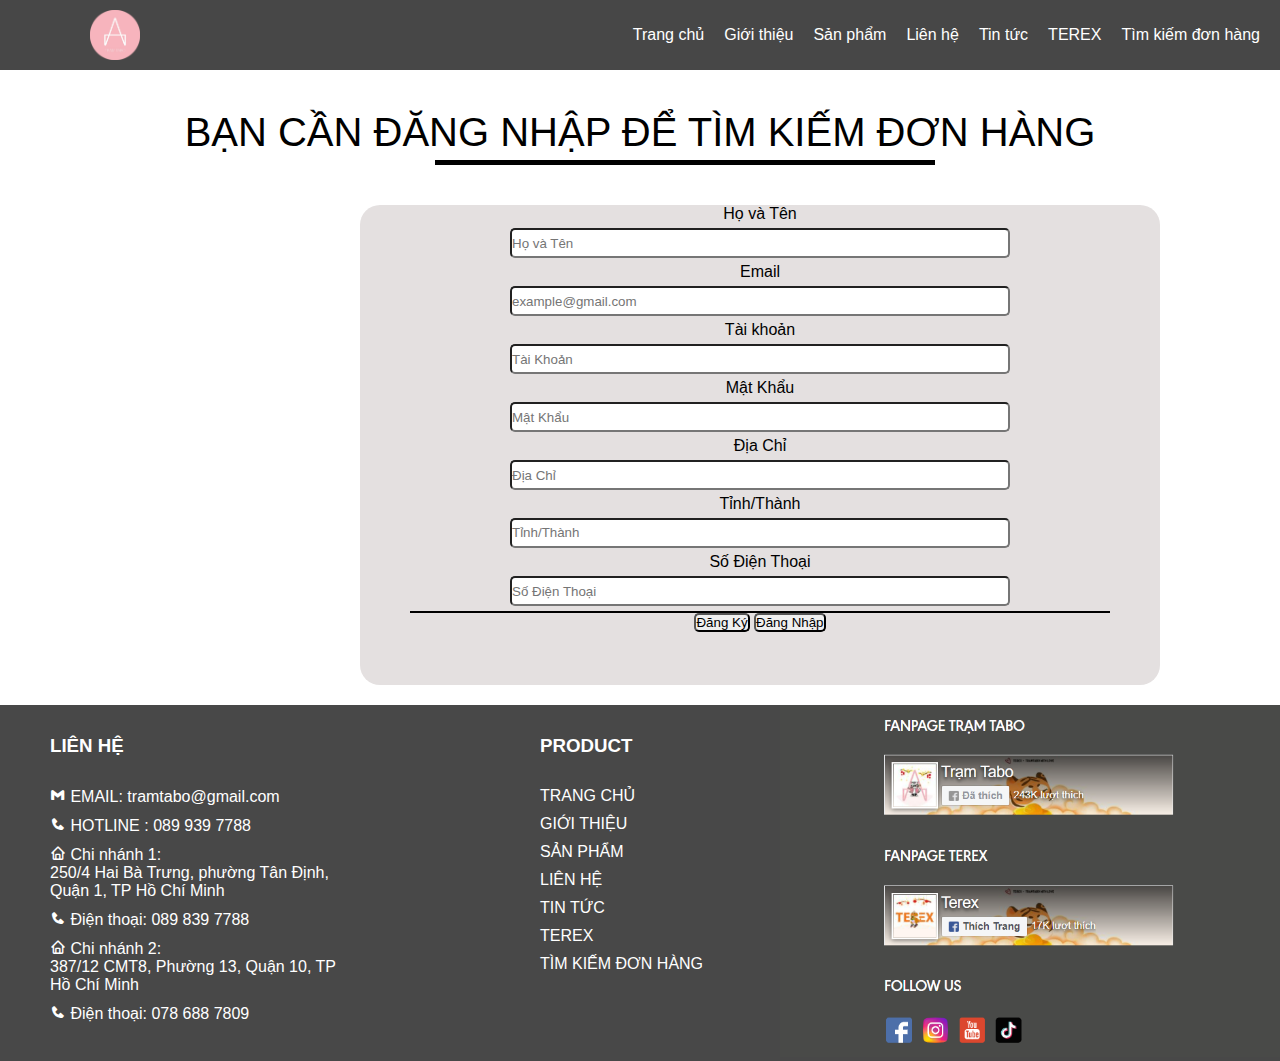
<file: dangky.html>
<!DOCTYPE html>
<html lang="en">

<head>
    <meta charset="UTF-8">
    <meta http-equiv="X-UA-Compatible" content="IE=edge">
    <meta name="viewport" content="width=device-width, initial-scale=1.0">
    <title>Document</title>
    <link rel="stylesheet" href="css/sanpham.css">
    <link href="css/ASM.css" rel="stylesheet" />
    <link href="css/trangcon.css" rel="stylesheet" />
    <link rel="stylesheet" href="css/danhmucsanpham.css">
    <link href='https://unpkg.com/boxicons@2.1.1/css/boxicons.min.css' rel='stylesheet'>

</head>
<style>
    #wrapper {
        width: 1000px;
        height: 500px;
        margin-top: 50px;
    }

    #content {
        width: 800px;
        height: 480px;
        float: left;
        background-color: rgb(228, 224, 224);
        margin-left: 360px;
        font-family: -apple-system, BlinkMacSystemFont, 'Segoe UI', Roboto, Oxygen, Ubuntu, Cantarell, 'Open Sans', 'Helvetica Neue', sans-serif;
        border-radius: 20px;
        bottom: 20px;
    }

    .dangnhap p {
        text-align: center;
        font-size: 30pt;
        font-family: -apple-system, BlinkMacSystemFont, 'Segoe UI', Roboto, Oxygen, Ubuntu, Cantarell, 'Open Sans', 'Helvetica Neue', sans-serif;
        padding-top: 100px;
    }

    p::after {
        content: "";
        position: absolute;
        width: 500px;
        height: 5px;
        background-color: black;
        top: 110px;
        left: 34%;
        margin-top: 50px;
    }

    label {
        text-align: left;
    }

    .control {
        margin: 5px;
        text-align: left;
        width: 500px;
        border-radius: 5px;
        height: 30px;
    }

    .dienform label {
        text-align: left;
    }

    .dienform2 button {
        border-radius: 5px;
    }
</style>

<body>
    <header>
        <div class="menu-logo">
            <div class="logo">
                <img src="img/logo.png" width="50px">
            </div>
            <nav class="danhsach">
                <ul class="main-menu">
                <li><a href="index.html"> Trang chủ </a></li>
                <li><a href="#"> Giới thiệu </a></li>
                <li><a href="sanpham.html"> Sản phẩm</a>
                    <ul class="trangcon">
                        <li><a href="sanpham.html">Dép</a></li>
                        <li><a href="sanpham.html">Giày</a></li>
                        <li><a href="sanpham.html">Phụ kiện</a></li>
                    </ul>    
                
            </li>
                <li><a href="lienhe.html"> Liên hệ </a></li>
                <li><a href="#"> Tin tức </a></li>
                <li><a href="#"> TEREX </a></li>
                <li><a href="dangnhap.html"> Tìm kiếm đơn hàng </a></li>               
             </ul>
            </nav>
        </div>
    </header>
    <div class="dangnhap">
        <p>BẠN CẦN ĐĂNG NHẬP ĐỂ TÌM KIẾM ĐƠN HÀNG</p>
    </div>
    <div id="wrapper">
        <div id="content">
            <div class="dienfrom" align="center">
                <label>Họ và Tên</label><br>
                <input class="control" type="text" placeholder="Họ và Tên"><br>
                <label>Email</label><br>
                <input class="control" type="email" placeholder="example@gmail.com"><br>
                <label>Tài khoản</label><br>
                <input class="control" type="text" placeholder="Tài Khoản"><br>
                <label>Mật Khẩu</label><br>
                <input class="control" type="password" placeholder="Mật Khẩu"><br>
                <label>Địa Chỉ</label><br>
                <input class="control" type="text" placeholder="Địa Chỉ"><br>
                <label>Tỉnh/Thành</label><br>
                <input class="control" list="browers" placeholder="Tỉnh/Thành"><br>
                <datalist id="browers">
                    <option value="Quận 1"></option>
                    <option value="Quận 2"></option>
                    <option value="Quận 3"></option>
                    <option value="Quận 4"></option>
                    <option value="Huyện Củ Chi"></option>
                    <option value="Huyện Nhà Bè"></option>
                    <option value="Huyện Cần Giờ"></option>
                </datalist>
                <label>Số Điện Thoại</label><br>
                <input class="control" type="text" placeholder="Số Điện Thoại">
                <hr color="black" width="700px">
                <div class="dienform2">
                    
                        <button type="submit">Đăng Ký</button>
                        <a href="dangnhap.html">
                    <button type="submit">Đăng Nhập</button>
                        </a>
                </div>

            </div>
        </div>
    </div>
    <footer>
        <div class="lienhe footer-item">
            <h3>LIÊN HỆ</h3>
            <p><i class='bx bxl-gmail' style='color:#ffffff'  ></i>  EMAIL: tramtabo@gmail.com</p>
            <p><i class='bx bxs-phone'></i>  HOTLINE : 089 939 7788</p>
                
            <p> <i class='bx bx-home'></i> Chi nhánh 1:</p>
                250/4 Hai Bà Trưng, phường Tân Định, Quận 1, TP Hồ Chí Minh<br></p>
                
            <p> <i class='bx bxs-phone'></i>  Điện thoại: 089 839 7788</p>
                
            <p> <i class='bx bx-home'></i>  Chi nhánh 2:</p>
                387/12 CMT8, Phường 13, Quận 10, TP Hồ Chí Minh</p>
                
            <p> <i class='bx bxs-phone'></i>  Điện thoại: 078 688 7809</p>
            
        </div>
        <div class="product footer-item">
            <div class="product3">
            <h3>PRODUCT</h3>
            <a href="#">TRANG CHỦ</a>
            <a href="#">GIỚI THIỆU</a>
            <a href="#">SẢN PHẨM</a>
            <a href="#">LIÊN HỆ</a>
            <a href="#">TIN TỨC</a>
            <a href="#">TEREX</a>
            <a href="#">TÌM KIẾM ĐƠN HÀNG</a>
        </div>
        </div>
        <div class="img">
            <img src="img/Screenshot 2022-02-12 111657.png" alt="">
        </div>
        
    </footer>
</body>

</html>
</file>
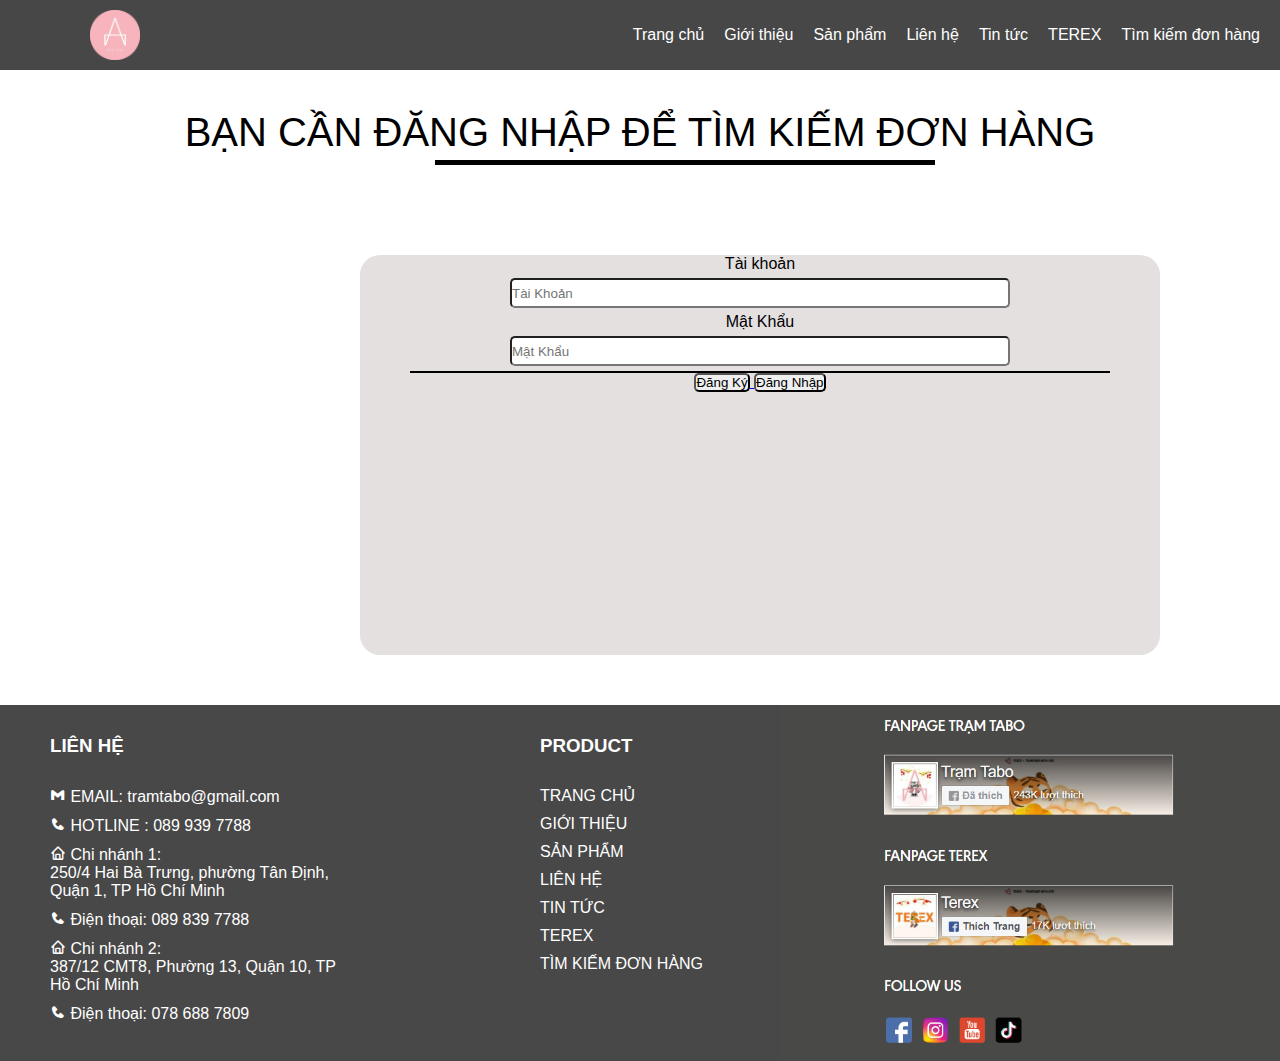
<file: dangnhap.html>
<!DOCTYPE html>
<html lang="en">

<head>
    <meta charset="UTF-8">
    <meta http-equiv="X-UA-Compatible" content="IE=edge">
    <meta name="viewport" content="width=device-width, initial-scale=1.0">
    <title>Document</title>
    <link rel="stylesheet" href="css/sanpham.css">
    <link href="css/ASM.css" rel="stylesheet" />
    <link href="css/trangcon.css" rel="stylesheet" />
    <link rel="stylesheet" href="css/danhmucsanpham.css">
    <link href='https://unpkg.com/boxicons@2.1.1/css/boxicons.min.css' rel='stylesheet'>

</head>
<style>
    #wrapper {
        width: 1000px;
        height: 500px;
        margin-top: 50px;
    }

    #content {
        margin-top: 50px;
        width: 800px;
        height: 400px;
        float: left;
        background-color: rgb(228, 224, 224);
        margin-left: 360px;
        font-family: -apple-system, BlinkMacSystemFont, 'Segoe UI', Roboto, Oxygen, Ubuntu, Cantarell, 'Open Sans', 'Helvetica Neue', sans-serif;
        border-radius: 20px;
    }

    .dangnhap p {
        text-align: center;
        font-size: 30pt;
        font-family: -apple-system, BlinkMacSystemFont, 'Segoe UI', Roboto, Oxygen, Ubuntu, Cantarell, 'Open Sans', 'Helvetica Neue', sans-serif;
        padding-top: 100px;
    }

    p::after {
        content: "";
        position: absolute;
        width: 500px;
        height: 5px;
        background-color: black;
        top: 110px;
        left: 34%;
        margin-top: 50px;
        
    }

    label {
        text-align: left;
    }

    .control {
        margin: 5px;
        text-align: left;
        width: 500px;
        border-radius: 5px;
        height: 30px;
    }

    .dienform label {
        text-align: left;
    }

    .dienform2 button {
        top: 100px;
        border-radius: 5px;
    }
</style>

<body>
    <header>
        <div class="menu-logo">
            <div class="logo">
                <img src="img/logo.png" width="50px">
            </div>
            <nav class="danhsach">
                <ul class="main-menu">
                <li><a href="index.html"> Trang chủ </a></li>
                <li><a href="#"> Giới thiệu </a></li>
                <li><a href="sanpham.html"> Sản phẩm</a>
                    <ul class="trangcon">
                        <li><a href="sanpham.html">Dép</a></li>
                        <li><a href="sanpham.html">Giày</a></li>
                        <li><a href="sanpham.html">Phụ kiện</a></li>
                    </ul>    
                
            </li>
                <li><a href="lienhe.html"> Liên hệ </a></li>
                <li><a href="#"> Tin tức </a></li>
                <li><a href="#"> TEREX </a></li>
                <li><a href="dangnhap.html"> Tìm kiếm đơn hàng </a></li>               
             </ul>
            </nav>
        </div>
    </header>
    <div class="dangnhap">
        <p>BẠN CẦN ĐĂNG NHẬP ĐỂ TÌM KIẾM ĐƠN HÀNG</p>
    </div>
    <div id="wrapper">
        <div id="content">
            <div class="dienfrom" align="center">
                <label>Tài khoản</label><br>
                <input class="control" type="text" placeholder="Tài Khoản"><br>
                <label>Mật Khẩu</label><br>
                <input class="control" type="password" placeholder="Mật Khẩu"><br>

                <hr color="black" width="700px">
                <div class="dienform2">
                    <a href="dangky.html">
                        <button type="submit">Đăng Ký</button>
                    </a>
                    <button type="submit">Đăng Nhập</button>
                </div>

            </div>
        </div>
    </div>
    <footer>
        <div class="lienhe footer-item">
            <h3>LIÊN HỆ</h3>
            <p><i class='bx bxl-gmail' style='color:#ffffff'  ></i>  EMAIL: tramtabo@gmail.com</p>
            <p><i class='bx bxs-phone'></i>  HOTLINE : 089 939 7788</p>
                
            <p> <i class='bx bx-home'></i> Chi nhánh 1:</p>
                250/4 Hai Bà Trưng, phường Tân Định, Quận 1, TP Hồ Chí Minh<br></p>
                
            <p> <i class='bx bxs-phone'></i>  Điện thoại: 089 839 7788</p>
                
            <p> <i class='bx bx-home'></i>  Chi nhánh 2:</p>
                387/12 CMT8, Phường 13, Quận 10, TP Hồ Chí Minh</p>
                
            <p> <i class='bx bxs-phone'></i>  Điện thoại: 078 688 7809</p>
            
        </div>
        <div class="product footer-item">
            <div class="product3">
            <h3>PRODUCT</h3>
            <a href="#">TRANG CHỦ</a>
            <a href="#">GIỚI THIỆU</a>
            <a href="#">SẢN PHẨM</a>
            <a href="#">LIÊN HỆ</a>
            <a href="#">TIN TỨC</a>
            <a href="#">TEREX</a>
            <a href="#">TÌM KIẾM ĐƠN HÀNG</a>
        </div>
        </div>
        <div class="img">
            <img src="img/Screenshot 2022-02-12 111657.png" alt="">
        </div>
    </footer>
</body>

</html>
</file>
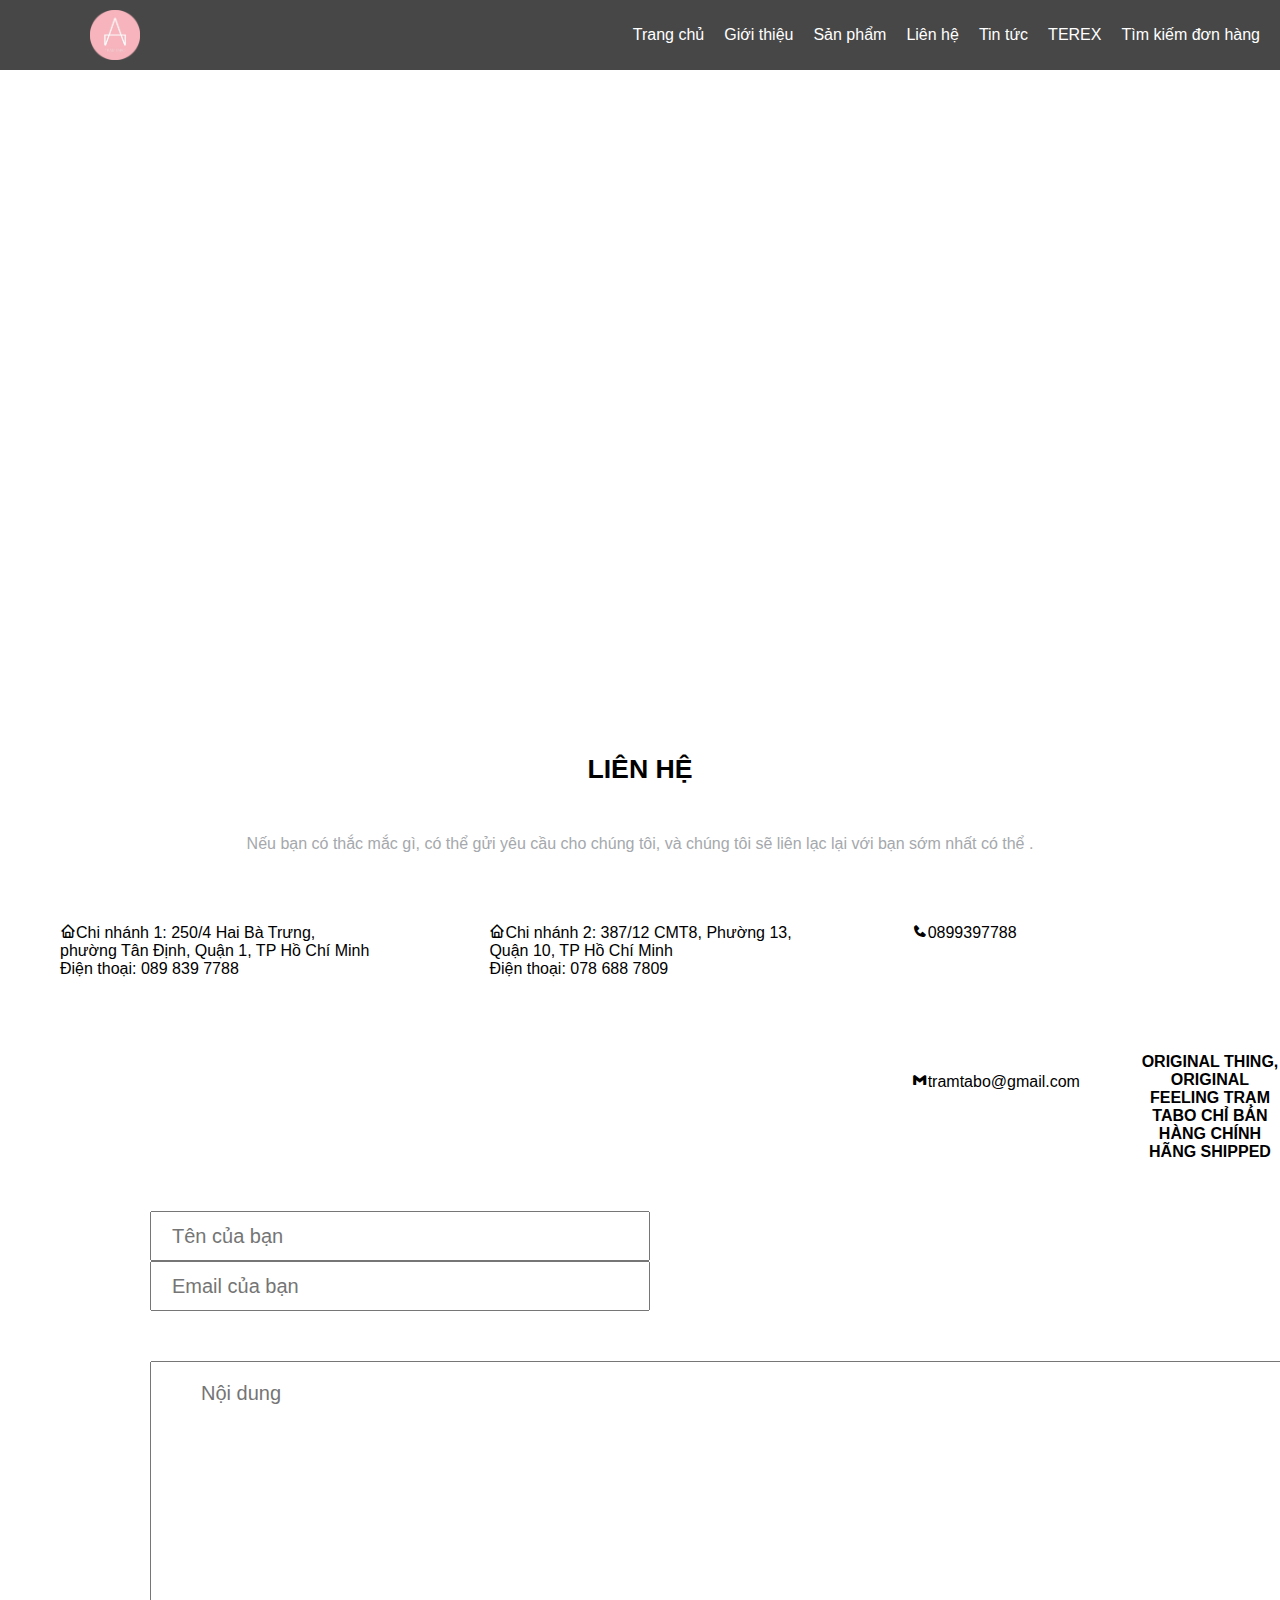
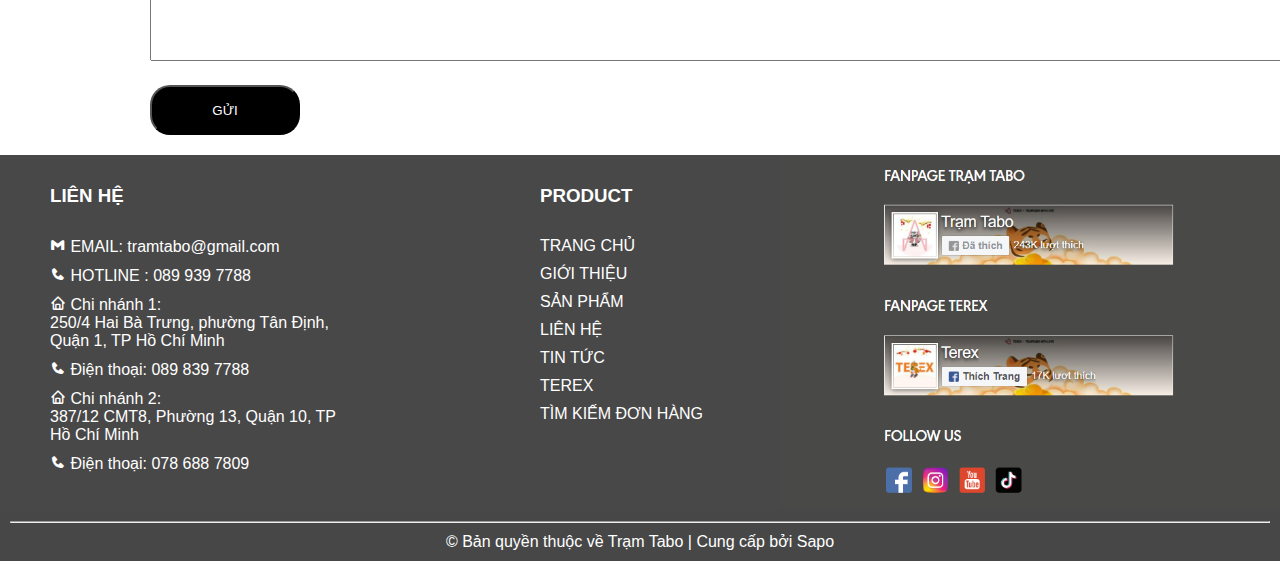
<file: lienhe.html>
<!DOCTYPE html>
<html lang="en">
<head>
    <meta charset="UTF-8">
    <meta http-equiv="X-UA-Compatible" content="IE=edge">
    <meta name="viewport" content="width=device-width, initial-scale=1.0">
    <title>Document</title>
    <link href="css/ASM.css" rel="stylesheet" />
    <link href="css/trangcon.css" rel="stylesheet" />

    <link href='https://unpkg.com/boxicons@2.1.1/css/boxicons.min.css' rel='stylesheet'>

</head>
<style>
    body{
        margin: 0 auto;
    }
    .ggmap iframe{
        width: 2000px;
        height: 600px;
        margin-top: 100px;
        margin-bottom: 100px;
        
    }
    .thongtinlienhe p{
        font-size: 20pt;
        text-align: center;
        margin-top: -50px;
    }

    .dongthongbao p{
        color: rgb(165, 168, 172);
        text-align: center;
        margin-top: 50px;
    }
    .chinhanhcuahang p{
        float: left;
        padding: 60px;
    }
    .title p{
        margin-top: 200px;
        text-align: center;
        margin-bottom: 50px;
    }
    .noidung input{
        width: 500px;
        height: 50px;
        margin-left: 150px;
        padding: 20px;
        font-size: 20px
    }
    .noidung2 textarea{
        width: 1155px;
        margin-left: 150px;
        margin-top: 50px;
        height: 300px;
        padding-left: 50px ;
        padding-top: 20px;
        font-size: 20px;
    }
    .gui button{
        margin-left: 150px;
        width: 150px;
        height: 50px;
        border-radius: 20px;
        margin-top: 20px;
        margin-bottom: 20px;
        background-color: black;
        color: #ffffff;
    }
    .gui button:hover{
        border-color: #797575;
    }
</style>
<body>
    <header>
        <div class="menu-logo">
            <div class="logo">
                <a href="index.html">
                <img src="img/logo.png" width="50px">
            </a>
            </div>
            <nav class="danhsach">
                <ul class="main-menu">
                <li><a href="index.html"> Trang chủ </a></li>
                <li><a href="#"> Giới thiệu </a></li>
                <li><a href="sanpham.html"> Sản phẩm</a>
                    <ul class="trangcon">
                        <li><a href="sanpham.html">Dép</a></li>
                        <li><a href="sanpham.html">Giày</a></li>
                        <li><a href="sanpham.html">Phụ kiện</a></li>
                    </ul>    
                
            </li>
                <li><a href="#"> Liên hệ </a></li>
                <li><a href="#"> Tin tức </a></li>
                <li><a href="#"> TEREX </a></li>
                <li><a href="dangnhap.html"> Tìm kiếm đơn hàng </a></li>               
             </ul>
            </nav>
        </div>
    </header>
    <div class="ggmap">
        <iframe src="https://www.google.com/maps/embed?pb=!1m18!1m12!1m3!1d1959.6473632490727!2d106.6907703708614!3d10.788723999385907!2m3!1f0!2f0!3f0!3m2!1i1024!2i768!4f13.1!3m3!1m2!1s0x31752f33269c4b31%3A0x98bc63c1f87bd96f!2zMjUwLCAyMzAvNEIgSGFpIELDoCBUcsawbmcsIFTDom4gxJDhu4tuaCwgUXXhuq1uIDEsIFRow6BuaCBwaOG7kSBI4buTIENow60gTWluaCwgVmnhu4d0IE5hbQ!5e0!3m2!1svi!2s!4v1645268571890!5m2!1svi!2s" width="600" height="450" style="border:0;" allowfullscreen="" loading="lazy"></iframe>
    </div>
    <div class="thongtinlienhe">
    <p><b>LIÊN HỆ</b></p>
    </div>
    <div class="dongthongbao">
        <p>Nếu bạn có thắc mắc gì, có thể gửi yêu cầu cho chúng tôi, và chúng tôi sẽ liên lạc lại với bạn sớm nhất có thể .</p>
    </div>
    <div class="chinhanhcuahang">
        <p><i class='bx bx-home'></i>Chi nhánh 1: 250/4 Hai Bà Trưng, <br>
            phường Tân Định, Quận 1, TP Hồ Chí Minh<br>
            Điện thoại: 089 839 7788</p>
        <p><i class='bx bx-home'></i>Chi nhánh 2: 387/12 CMT8, Phường 13, <br>
            Quận 10, TP Hồ Chí Minh<br>
            Điện thoại: 078 688 7809</p>
            <p><i class='bx bxs-phone'></i>0899397788</p>
            <p><i class='bx bxl-gmail' style='color:#000000'  ></i>tramtabo@gmail.com</p>
    </div>
    <div class="title">
        <p><b>ORIGINAL THING, ORIGINAL FEELING TRẠM TABO CHỈ BÁN HÀNG CHÍNH HÃNG SHIPPED</b></p>
    </div>
    <div class="noidung">
        <input class="control" type="text" placeholder="Tên của bạn">
        <input class="control" type="text" placeholder="Email của bạn">
    </div>
    <div class="noidung2">
        <textarea cols="30" rows="5" placeholder="Nội dung"></textarea>
    </div>
    <div class="gui">
        <button type="submit">GỬI</button>
    </div>
    <footer>
        <div class="lienhe footer-item">
            <h3>LIÊN HỆ</h3>
            <p><i class='bx bxl-gmail' style='color:#ffffff'  ></i>  EMAIL: tramtabo@gmail.com</p>
            <p><i class='bx bxs-phone'></i>  HOTLINE : 089 939 7788</p>
                
            <p> <i class='bx bx-home'></i> Chi nhánh 1:</p>
                250/4 Hai Bà Trưng, phường Tân Định, Quận 1, TP Hồ Chí Minh<br></p>
                
            <p> <i class='bx bxs-phone'></i>  Điện thoại: 089 839 7788</p>
                
            <p> <i class='bx bx-home'></i>  Chi nhánh 2:</p>
                387/12 CMT8, Phường 13, Quận 10, TP Hồ Chí Minh</p>
                
            <p> <i class='bx bxs-phone'></i>  Điện thoại: 078 688 7809</p>
            
        </div>

        <div class="product footer-item">
            <div class="product2">
            <h3>PRODUCT</h3>
            <a href="#">TRANG CHỦ</a>
            <a href="#">GIỚI THIỆU</a>
            <a href="#">SẢN PHẨM</a>
            <a href="#">LIÊN HỆ</a>
            <a href="#">TIN TỨC</a>
            <a href="#">TEREX</a>
            <a href="#">TÌM KIẾM ĐƠN HÀNG</a>
        </div>
        </div>
        <div class="img">
            <img src="img/Screenshot 2022-02-12 111657.png" alt="">
        </div>
    </footer>
    <div class="nguon">
        <hr>
        <p> © Bản quyền thuộc về Trạm Tabo | Cung cấp bởi Sapo</p>
    </div>
</body>
</html>
</file>
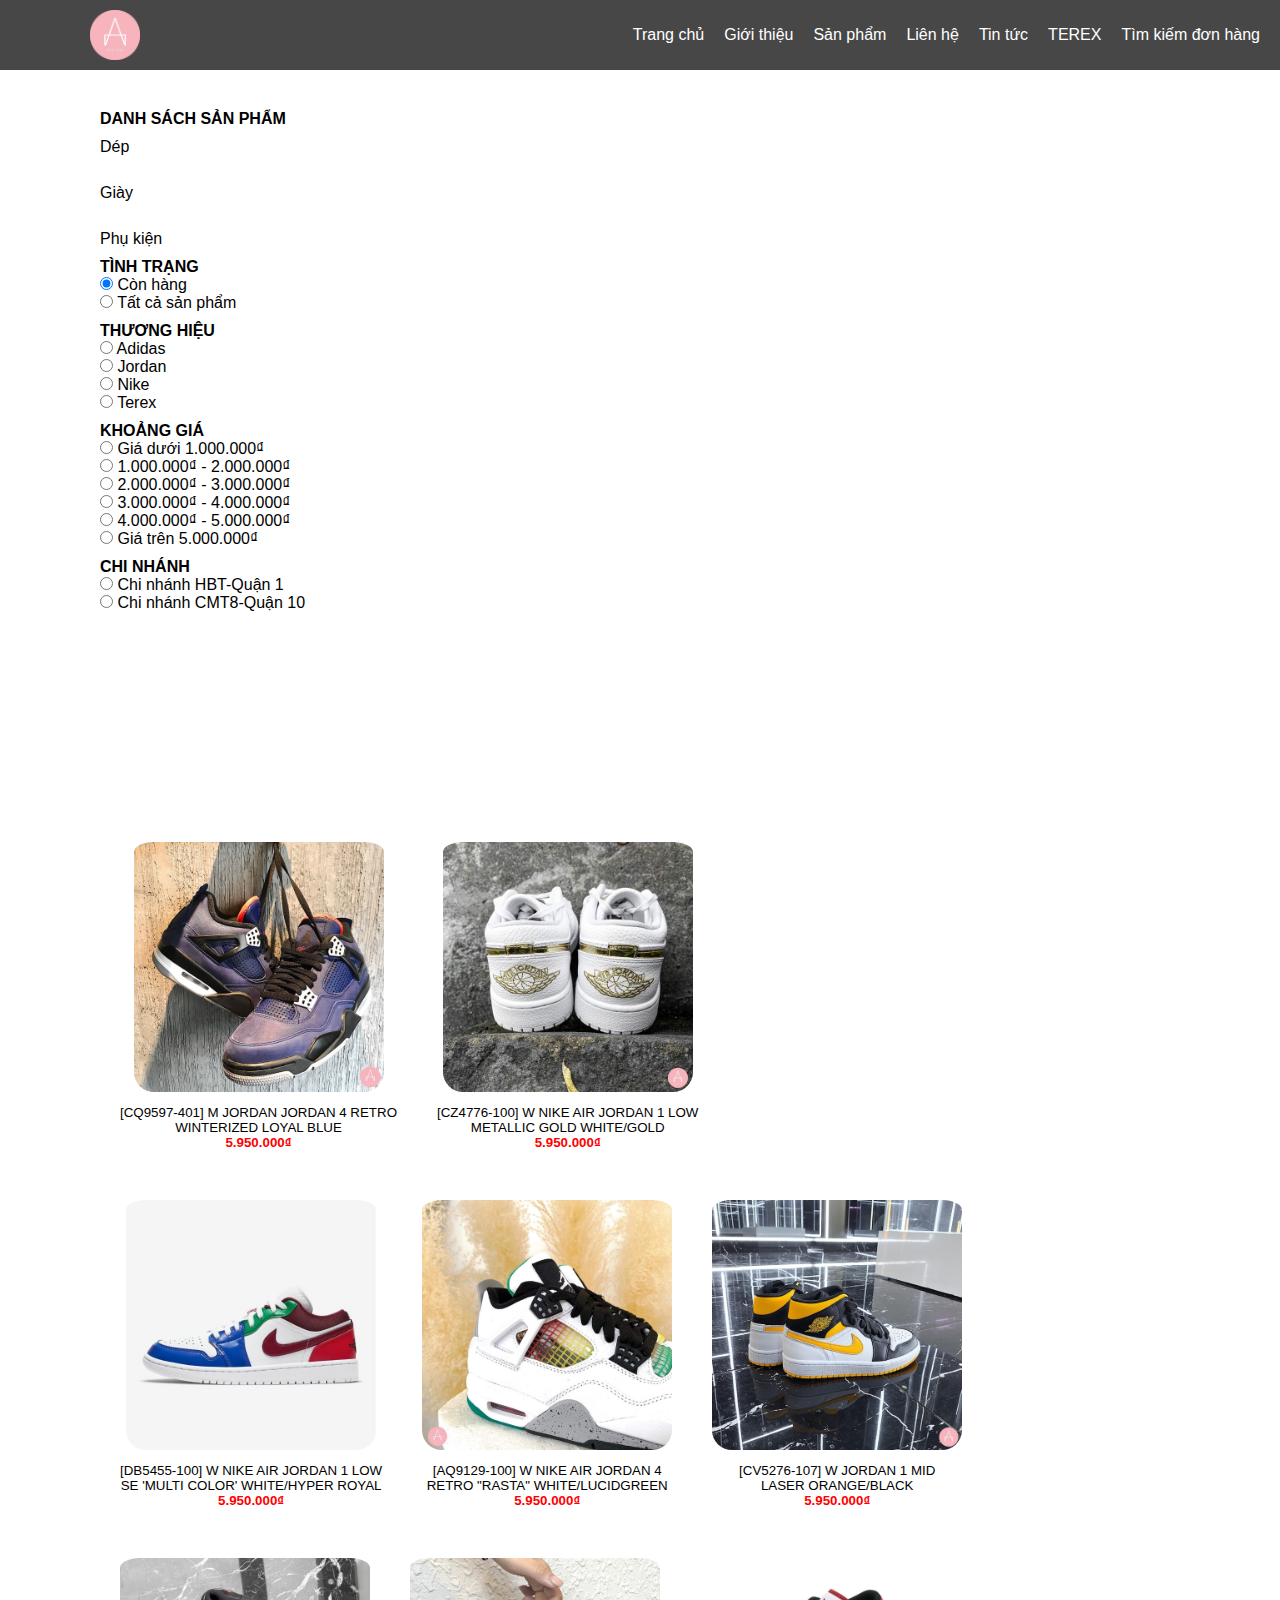
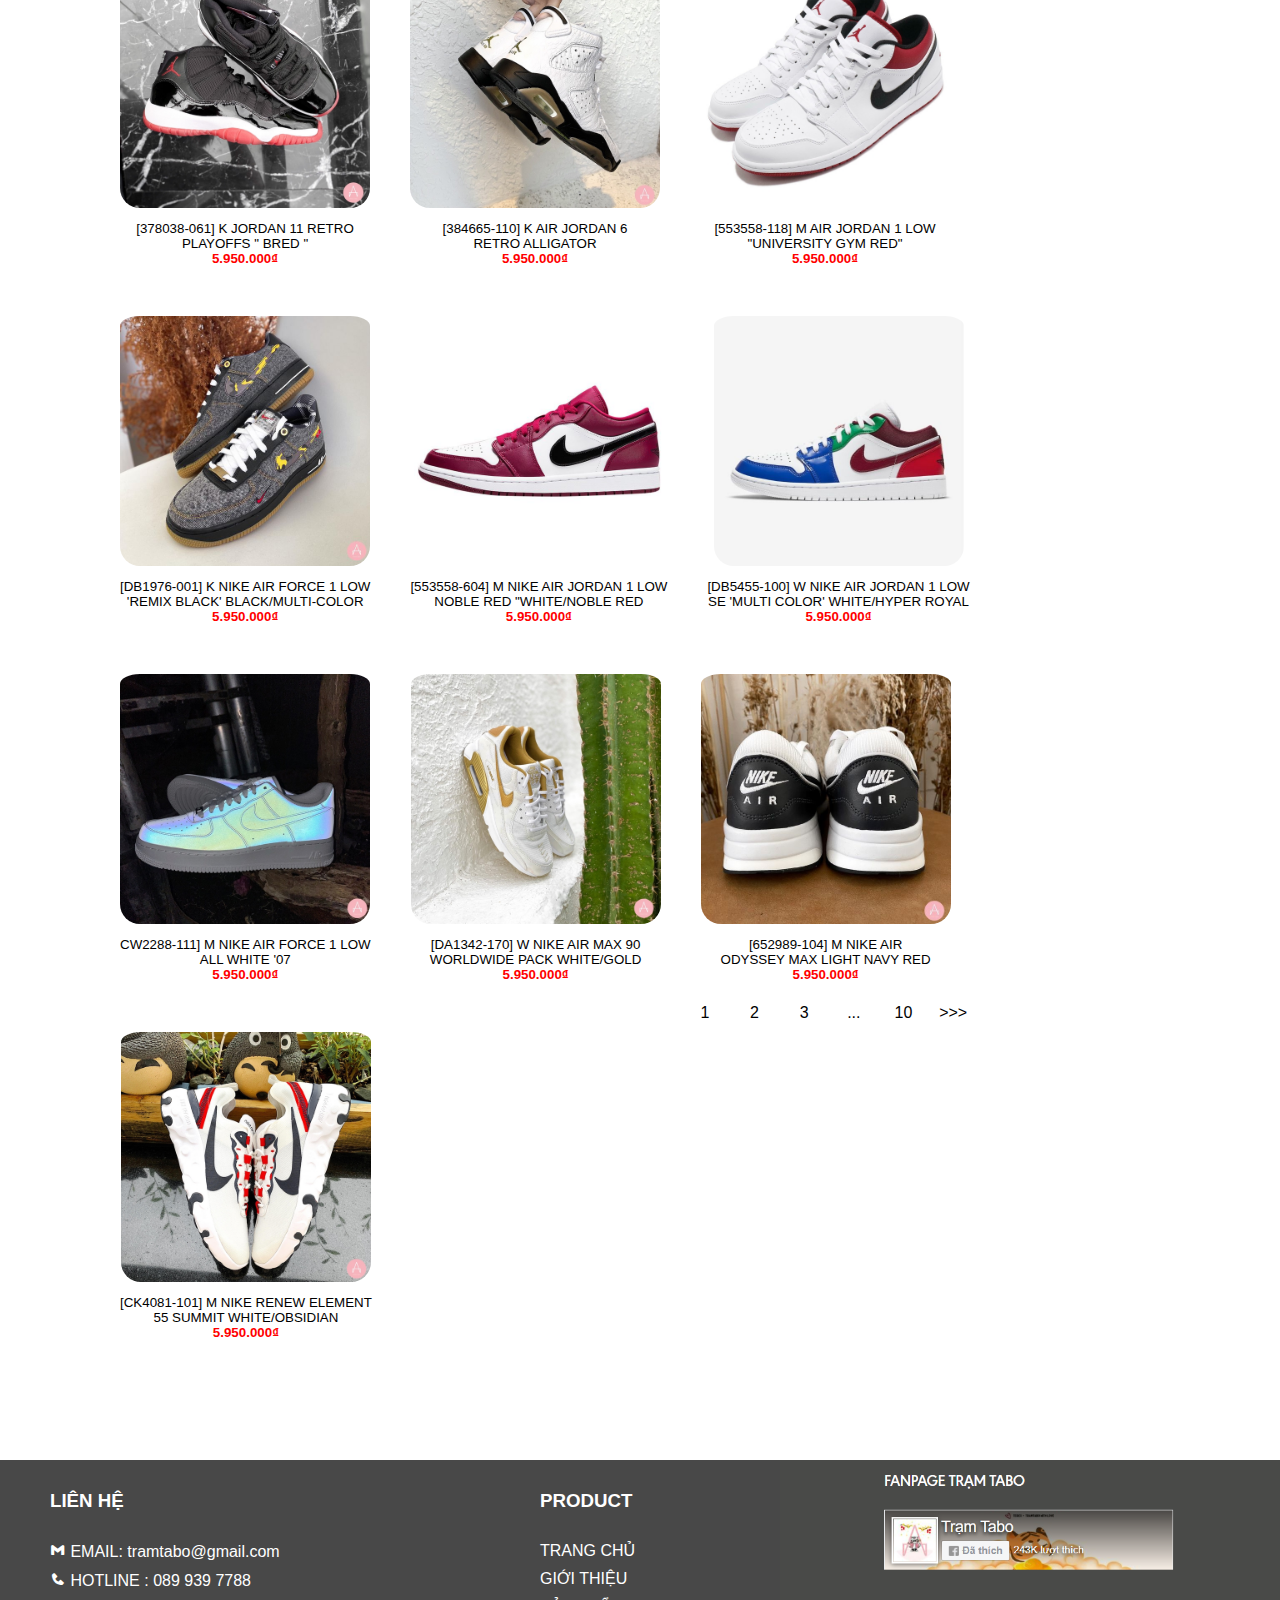
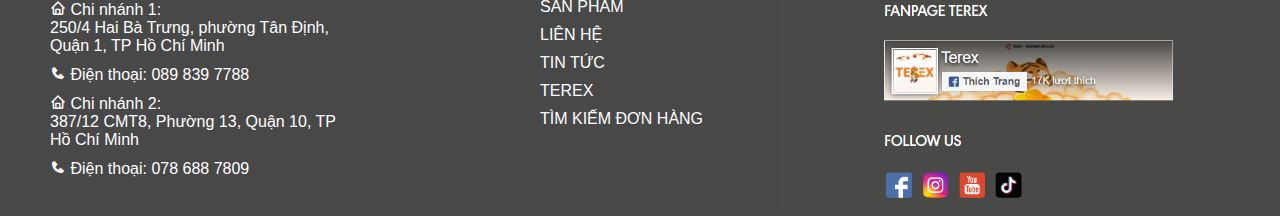
<file: sanpham.html>
<!DOCTYPE html>
<html lang="en">

<head>
    <meta charset="UTF-8">
    <meta http-equiv="X-UA-Compatible" content="IE=edge">
    <meta name="viewport" content="width=device-width, initial-scale=1.0">
    <title>Document</title>
    <link rel="stylesheet" href="css/sanpham.css">
    <link href="css/ASM.css" rel="stylesheet" />
    <link href="css/trangcon.css" rel="stylesheet" />
    <link rel="stylesheet" href="css/danhmucsanpham.css">
    <link href='https://unpkg.com/boxicons@2.1.1/css/boxicons.min.css' rel='stylesheet'>

</head>
<style>
        body{
        margin: 0 auto;
    }
</style>
<body>
    <div id="container">
        <header>
            <div class="menu-logo">
                <div class="logo">
                    <img src="img/logo.png" width="50px">
                </div>
                <nav class="danhsach">
                    <ul class="main-menu">
                    <li><a href="index.html"> Trang chủ </a></li>
                    <li><a href="#"> Giới thiệu </a></li>
                    <li><a href="sanpham.html"> Sản phẩm</a>
                        <ul class="trangcon">
                            <li><a href="sanpham.html">Dép</a></li>
                            <li><a href="sanpham.html">Giày</a></li>
                            <li><a href="sanpham.html">Phụ kiện</a></li>
                        </ul>    
                    
                </li>
                    <li><a href="lienhe.html"> Liên hệ </a></li>
                    <li><a href="#"> Tin tức </a></li>
                    <li><a href="#"> TEREX </a></li>
                    <li><a href="dangnhap.html"> Tìm kiếm đơn hàng </a></li>               
                 </ul>
                </nav>
            </div>
        </header>
        <aside>
            <p><b>DANH SÁCH SẢN PHẨM</b></p>
            <div class="danhsachsanpham">
            
            <p><a href="sanpham.html">Dép</a></p><br>
            <p><a href="sanpham.html">Giày</a></p><br>
            <p><a href="sanpham.html">Phụ kiện</a></p>

            </div>
            <p><b>TÌNH TRẠNG</b></p>
            <label class="tinhtrang">
                <label><input type="radio" name="gender" checked> Còn hàng</label><br>
                <label><input type="radio" name="gender" > Tất cả sản phẩm</label>
            </label>
            <p><b>THƯƠNG HIỆU</b></p>
            <label class="thuonghieu">
                <input type="radio" name="thuonghieu"> Adidas<br>
                <input type="radio" name="thuonghieu"> Jordan<br>
                <input type="radio" name="thuonghieu"> Nike<br>
                <input type="radio" name="thuonghieu"> Terex
            </label>
            <p><b>KHOẢNG GIÁ</b></p>
            <label class="khoanggia">
                <input type="radio" name="khoanggia"> Giá dưới 1.000.000₫<br>
                <input type="radio" name="khoanggia"> 1.000.000₫ - 2.000.000₫<br>
                <input type="radio" name="khoanggia"> 2.000.000₫ - 3.000.000₫<br>
                <input type="radio" name="khoanggia"> 3.000.000₫ - 4.000.000₫<br>
                <input type="radio" name="khoanggia"> 4.000.000₫ - 5.000.000₫<br>
                <input type="radio" name="khoanggia"> Giá trên 5.000.000₫<br>
            </label>
            <p><b>CHI NHÁNH</b></p>
        <label class="chinhanh">
                <input type="radio" name="chinhanh"> Chi nhánh HBT-Quận 1<br>
                <input type="radio" name="chinhanh"> Chi nhánh CMT8-Quận 10<br>
        </label>
        </aside>
        <article>
            <div class="shoes">
            <div class="sneaker">
            <a href="Sanphamchinh.html">
                <img src="img/img jordan/hinh29.jpg">
                <p>[CQ9597-401] M JORDAN JORDAN 4 RETRO <br>WINTERIZED LOYAL BLUE</p>
                <b class="maudo">5.950.000₫</b>
            </a>
        </div>
        <div class="sneaker">
            <a href="Sanphamchinh.html">
                <img src="img/img jordan/hinh17.jpg">
                <p>[CZ4776-100] W NIKE AIR JORDAN 1 LOW<br> METALLIC GOLD WHITE/GOLD </p>
                <b class="maudo">5.950.000₫</b>
            </a>
        </div>
        <div class="sneaker">
            <a href="Sanphamchinh.html">
                <img src="img/img jordan/hinh18.jpg">
                <p>[DB5455-100] W NIKE AIR JORDAN 1 LOW<br> SE 'MULTI COLOR' WHITE/HYPER ROYAL</p>
                <b class="maudo">5.950.000₫</b>
            </a>
        </div>
        <div class="sneaker">
            <a href="Sanphamchinh.html">
                <img src="img/img jordan/hinh20.jpg">
                <p>[AQ9129-100] W NIKE AIR JORDAN 4<br> RETRO "RASTA" WHITE/LUCIDGREEN</p>
                <b class="maudo">5.950.000₫</b>
            </a>
        </div>
        <div class="sneaker">
            <a href="Sanphamchinh.html">
                <img src="img/img jordan/hinh23.jpg">
                <p>[CV5276-107] W JORDAN 1 MID<br> LASER ORANGE/BLACK</p>
                <b class="maudo">5.950.000₫</b>
            </a>
        </div>
        <div class="sneaker">
            <a href="Sanphamchinh.html">
                <img src="img/img jordan/hinh24.jpg">
                <p>[378038-061] K JORDAN 11 RETRO <br>PLAYOFFS " BRED "</p>
                <b class="maudo">5.950.000₫</b>
            </a>
        </div>
        <div class="sneaker">
            <a href="Sanphamchinh.html">
                <img src="img/img jordan/hinh25.jpg">
                <p>[384665-110] K AIR JORDAN 6 <br>RETRO ALLIGATOR</p>
                <b class="maudo">5.950.000₫</b>
            </a>
        </div>
        <div class="sneaker">
            <a href="Sanphamchinh.html">
                <img src="img/img nike/hinh1.jpg">
                <p>[553558-118] M AIR JORDAN 1 LOW<br> "UNIVERSITY GYM RED"</p>
                <b class="maudo">5.950.000₫</b>
            </a>
        </div>
        <div class="sneaker">
            <a href="Sanphamchinh.html">
                <img src="img/img nike/hinh10.jpg">
                <p>[DB1976-001] K NIKE AIR FORCE 1 LOW<br> 'REMIX BLACK' BLACK/MULTI-COLOR</p>
                <b class="maudo">5.950.000₫</b>
            </a>
        </div>
        <div class="sneaker">
            <a href="Sanphamchinh.html">
                <img src="img/img nike/hinh4.jpg">
                <p>[553558-604] M NIKE AIR JORDAN 1 LOW <br>NOBLE RED "WHITE/NOBLE RED</p>
                <b class="maudo">5.950.000₫</b>
            </a>
        </div>
        <div class="sneaker">
            <a href="Sanphamchinh.html">
                <img src="img/img nike/hinh6.jpg">
                <p>[DB5455-100] W NIKE AIR JORDAN 1 LOW<br>  SE 'MULTI COLOR' WHITE/HYPER ROYAL</p>
                <b class="maudo">5.950.000₫</b>
            </a>
        </div>
        <div class="sneaker">
            <a href="Sanphamchinh.html">
                <img src="img/img nike/hinh7.jpg">
                <p>CW2288-111] M NIKE AIR FORCE 1 LOW<br> ALL WHITE '07</p>
                <b class="maudo">5.950.000₫</b>
            </a>
        </div>
        <div class="sneaker">
            <a href="Sanphamchinh.html">
                <img src="img/img nike/hinh11.jpg">
                <p>[DA1342-170] W NIKE AIR MAX 90 <br>WORLDWIDE PACK WHITE/GOLD</p>
                <b class="maudo">5.950.000₫</b>
            </a>
        </div>
        <div class="sneaker">
            <a href="Sanphamchinh.html" >
                <img src="img/img nike/hinh13.jpg">
                <p>[652989-104] M NIKE AIR <br>ODYSSEY MAX LIGHT NAVY RED</p>
                <b class="maudo">5.950.000₫</b>
            </a>
        </div>
        <div class="sneaker">
            <a href="Sanphamchinh.html">
                <img src="img/img adidas/hinh33.jpg">
                <p>[CK4081-101] M NIKE RENEW ELEMENT<br> 55 SUMMIT WHITE/OBSIDIAN</p>
                <b class="maudo">5.950.000₫</b>
            </a>
        </div>
    </div>
        <table border="0" align="right">
            <a href="sanpham.html">
            <tr>
                <td>1</td>
                <td>2</td>
                <td>3</td>
                <td>...</td>
                <td>10</td>
                <td>>>></td>
            </tr>
        </a>
        </table>
        </article>
        <footer>
            <div class="lienhe footer-item">
                <h3>LIÊN HỆ</h3>
                <p><i class='bx bxl-gmail' style='color:#ffffff'  ></i>  EMAIL: tramtabo@gmail.com</p>
                <p><i class='bx bxs-phone'></i>  HOTLINE : 089 939 7788</p>
                    
                <p> <i class='bx bx-home'></i> Chi nhánh 1:</p>
                    250/4 Hai Bà Trưng, phường Tân Định, Quận 1, TP Hồ Chí Minh<br></p>
                    
                <p> <i class='bx bxs-phone'></i>  Điện thoại: 089 839 7788</p>
                    
                <p> <i class='bx bx-home'></i>  Chi nhánh 2:</p>
                    387/12 CMT8, Phường 13, Quận 10, TP Hồ Chí Minh</p>
                    
                <p> <i class='bx bxs-phone'></i>  Điện thoại: 078 688 7809</p>
                
            </div>
            <div class="product footer-item">
                <div class="product3">
                <h3>PRODUCT</h3>
                <a href="#">TRANG CHỦ</a>
                <a href="#">GIỚI THIỆU</a>
                <a href="#">SẢN PHẨM</a>
                <a href="#">LIÊN HỆ</a>
                <a href="#">TIN TỨC</a>
                <a href="#">TEREX</a>
                <a href="#">TÌM KIẾM ĐƠN HÀNG</a>
            </div>
            </div>
            <div class="img">
                <img src="img/Screenshot 2022-02-12 111657.png" alt="">
            </div>
        </footer>
    </div>
</body>

</html>
</file>
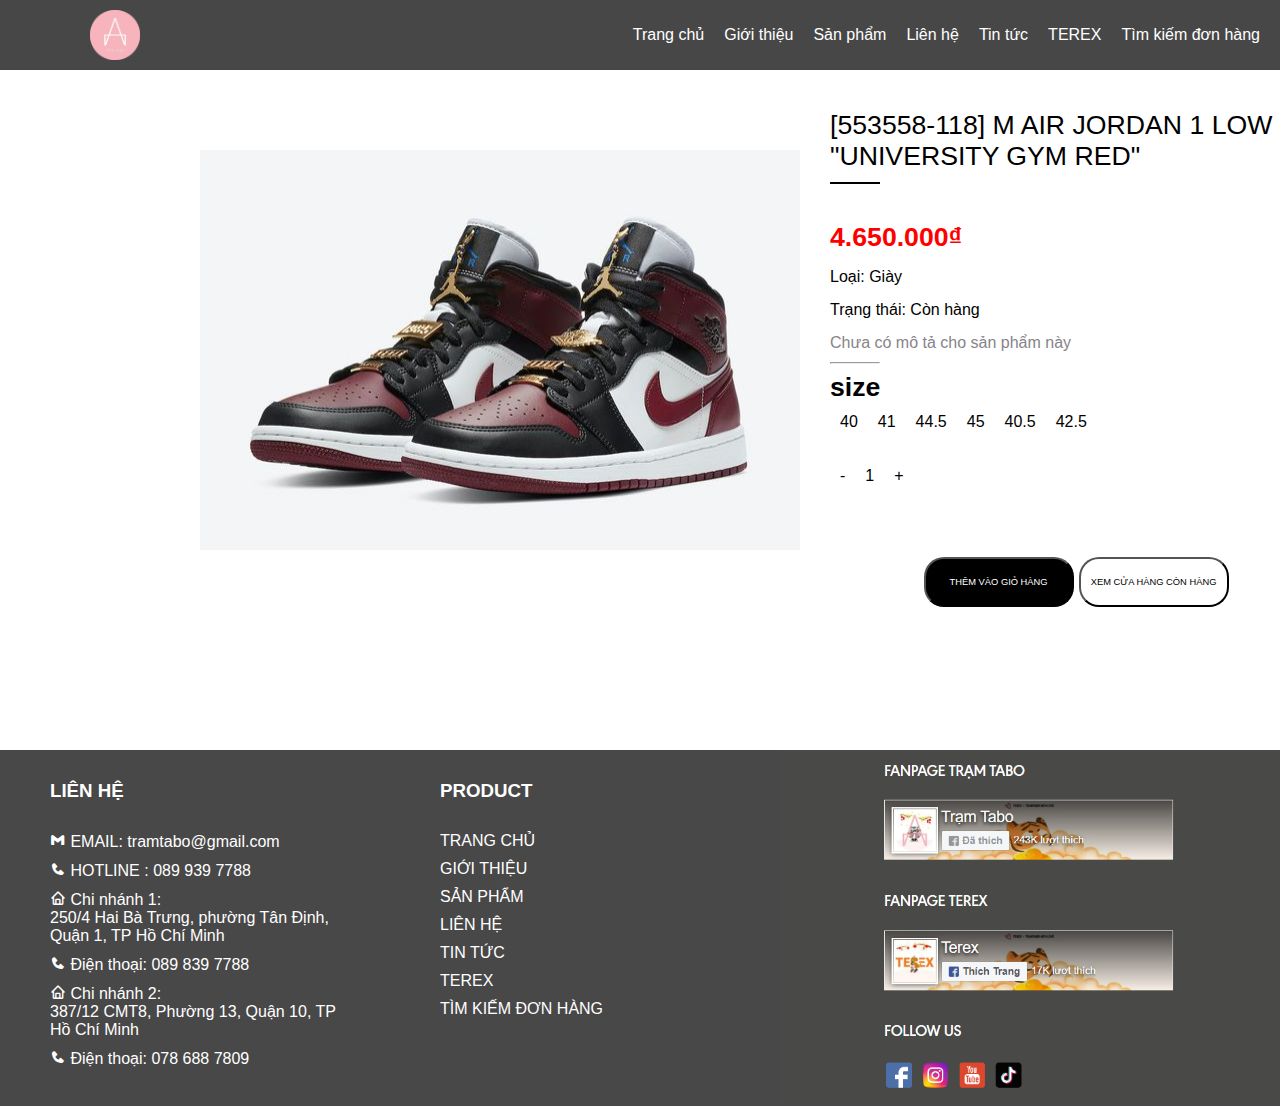
<file: Sanphamchinh.html>
<!DOCTYPE html>
<html lang="en">
<head>
    <meta charset="UTF-8">
    <meta http-equiv="X-UA-Compatible" content="IE=edge">
    <meta name="viewport" content="width=device-width, initial-scale=1.0">
    <title>Document</title>
    <link rel="stylesheet" href="css/sanphamchinh.css">
    
    <link href="css/ASM.css" rel="stylesheet" />
    <link href="css/trangcon.css" rel="stylesheet" />
    <link href='https://unpkg.com/boxicons@2.1.1/css/boxicons.min.css' rel='stylesheet'>

</head>
    <style>
    </style>
<body>
    <header>
        <div class="menu-logo">
            <div class="logo">
                <img src="img/logo.png" width="50px">
            </div>
            <nav class="danhsach">
                <ul class="main-menu">
                <li><a href="index.html"> Trang chủ </a></li>
                <li><a href="#"> Giới thiệu </a></li>
                <li><a href="sanpham.html"> Sản phẩm</a>
                    <ul class="trangcon">
                        <li><a href="sanpham.html">Dép</a></li>
                        <li><a href="sanpham.html">Giày</a></li>
                        <li><a href="sanpham.html">Phụ kiện</a></li>
                    </ul>    
                
            </li>
                <li><a href="lienhe.html"> Liên hệ </a></li>
                <li><a href="#"> Tin tức </a></li>
                <li><a href="#"> TEREX </a></li>
                <li><a href="dangnhap.html"> Tìm kiếm đơn hàng </a></li>               
             </ul>
            </nav>
        </div>
    </header>
    <div id="wrapper">
        <div id="content">
            <img src="img/img jordan/hinh16.jpg" alt="">
        </div>
        <div id="thongtinsanpham">
            <p>[553558-118] M AIR JORDAN 1 LOW "UNIVERSITY GYM RED"</p>
            <hr  color="black">
            <p id="mautien"><b>4.650.000₫</b></p>
            <div id="thongtindonhang">
            <p>Loại: Giày</p>
            <p>Trạng thái: Còn hàng</p>
            <p class="chunhac">Chưa có mô tả cho sản phẩm này</p>
            <hr class="gach" width="100px">
            </div>
            <div class="size">
            <p><b>size</b></p>
        </div>
        <table border="0" align="left">
            <a href="sanpham.html">
            <tr>
                <td>40</td>
                <td>41</td>
                <td>44.5</td>
                <td>45</td>
                <td>40.5</td>
                <td>42.5</td>
            </tr>
        </a>
        </table>
        <table class="soluong" border="0" align="left">
            <a href="sampham.html">
                <tr>
                    <td>-</td><br>
                    <td>1</td><br>
                    <td>+</td><br>
                </tr>
            </a>
        </table>
                <div class="themvaogiohang">
            <button type="submit">THÊM VÀO GIỎ HÀNG</button>
        </div>
            <div class="themvaogiohang2">
            <button type="submit">XEM CỬA HÀNG CÒN HÀNG</button>
        </div>
        
        
        </div>
        
    </div>
    <footer>
        <div class="lienhe footer-item">
            <h3>LIÊN HỆ</h3>
            <p><i class='bx bxl-gmail' style='color:#ffffff'  ></i>  EMAIL: tramtabo@gmail.com</p>
            <p><i class='bx bxs-phone'></i>  HOTLINE : 089 939 7788</p>
                
            <p> <i class='bx bx-home'></i> Chi nhánh 1:</p>
                250/4 Hai Bà Trưng, phường Tân Định, Quận 1, TP Hồ Chí Minh<br></p>
                
            <p> <i class='bx bxs-phone'></i>  Điện thoại: 089 839 7788</p>
                
            <p> <i class='bx bx-home'></i>  Chi nhánh 2:</p>
                387/12 CMT8, Phường 13, Quận 10, TP Hồ Chí Minh</p>
                
            <p> <i class='bx bxs-phone'></i>  Điện thoại: 078 688 7809</p>
            
        </div>
        <div class="product footer-item">
            <div class="product3">
            <h3>PRODUCT</h3>
            <a href="#">TRANG CHỦ</a>
            <a href="#">GIỚI THIỆU</a>
            <a href="#">SẢN PHẨM</a>
            <a href="#">LIÊN HỆ</a>
            <a href="#">TIN TỨC</a>
            <a href="#">TEREX</a>
            <a href="#">TÌM KIẾM ĐƠN HÀNG</a>
        </div>
        </div>
        <div class="img">
            <img src="img/Screenshot 2022-02-12 111657.png" alt="">
        </div>
    </footer>
</body>
</html>
</file>
<file: css/sanpham.css>
aside{
    margin: 0 auto;
    width: 410px;
    min-height: 700px;
    background-color: white;
    float: left;
    padding: 100px;
}

article{
    padding: 100px;
    width: 1109px;
    min-height: 800px;
    background-color: white;
    float: left;

}
</file>
<file: css/ASM.css>
*{
    box-sizing: border-box;
    margin: 0;
    padding: 0;
    font-family:-apple-system, BlinkMacSystemFont, 'Segoe UI', Roboto, Oxygen, Ubuntu, Cantarell, 'Open Sans', 'Helvetica Neue', sans-serif;
}
.container{
    width: 1180;
    margin: auto;
    
}

/* menu*/

img:hover{
    transform: scale(1.1);
    transition: 1.5s;
}
.menu-logo{
    height: 70px;
    position: relative;
    background: rgb(71, 71, 71);
}

.menu-logo .logo{
    position: absolute;
    top: 10px;
    left: 90px;
}
.menu-logo nav{
    position: absolute;
    right: 10px;
}

.menu-logo nav a{
    text-decoration: none;
    color: rgb(255, 255, 255);
    margin: 0 10px;
    line-height: 70px;
}

.menu{
    width: 130px;
    position: absolute;
    display: none;
    margin: 0px;
    padding: 10px 5px 10px 5px;
    border: 1px solid gray;
    list-style: none;
    background-color: rgb(44, 44, 44);
}

header{
    position: fixed;
    top: 0;
    right: 0;
    left: 0;
    z-index: 999;
}

.menu-logo nav a:hover{
    text-decoration: underline;
}
/* Hinh Nền*/

.hinhnen{
    width: 80%;
    margin: 0 auto;
    margin-top: 70px;
}

.hinhnen img{
    max-width: 100%;
        
}

.hinhdaidien{
    width: 400px;
    height: 350px;
    display: inline-block;
    margin: 50px;
}
/* Sản Phẩm*/
p{
    margin-top: 10px;
    padding: auto;
}

.heading{
    font-size: 28px;
    color: black;
    text-align: center;
    margin: 40px 0;
    position: relative;
}
.sanpham .danhsach .danhsachgiay{
    text-align: center;
    width: 30%;
    margin: 20px 20px;
    display: inline-block;
}
.sanpham .danhsach .danhsachgiay img{
    max-width: 60%;
    border-radius: 20px;
    
}
.danhsachgiay .p{
    text-align: center;
}

.danhsachgiay a{
    text-decoration: none;
    color: black;
}

.heading:after{
    content: "";
    position: absolute;
    width: 100px;
    height: 5px;
    background-color: black;
    top: 50px;
    left: 46.7%;
}


.maudo{
    color: red !important;
}
/* Tin tức*/

.TINTUC{
    width: 400px;
    height: 350px;
    display: inline-block;
    margin: 50px;
}
/* footer*/

footer{
    width: 100%;
    background: rgb(71, 71, 71);
    color: white;
    
}
footer{
    display: flex;
    justify-content:space-between;
    justify-items: center;
}

footer .footer-item{
    width: 23.9%;
    display: inline-block;
    margin-bottom: 30px;
    margin-left: 50px;
}

footer .footer-item h3{
    margin: 30px 0;
}

footer .product a{
    display: block;
    text-decoration: none;
    color: white;
    margin: 10px 0;
}

footer .lienhe h3{
    margin-top: 30px;
}
footer .product2{
    margin-left: 100px;
}
.lienhe p{
    text-align: left;
}


.nguon{
    background:rgb(71, 71, 71);
    color: white;
    text-align: center;
    padding: 10px;
}
</file>
<file: css/trangcon.css>
/* Trang con*/
.danhsach .main-menu{
    position: relative;
    display: flex;
    list-style: none;
}
.main-menu li{
    position: relative;
}
.trangcon{
    list-style: none;
    position: absolute;
    background-color: rgb(71, 71, 71);
    width: 200px;
    display: none;
}
.main-menu li:hover ul.trangcon{
    display: block;
}
.main-menu li .trangcon a{
    border-bottom: 1px solid white;
    text-decoration: none;
    
}

.main-menu li .trangcon a:hover{
    background-color: rgb(59, 59, 59);
}
.trangcon ul:last-child a{
    border: none;
}

footer img:hover{
    transition: none;
    transform: none;
}
footer img{
    width: 500px;
}
footer{
    background-color: #484848;
}
</file>
<file: css/danhmucsanpham.css>
.danhsachsanpham a{
    text-decoration: none;
    color: black;
}
.danhsachsanpham a:hover{
    text-decoration: underline;
}
.sneaker img{
    width: 250px;
    border-radius: 20px;
    padding-top: 10px ;
    
}
.shoes .sneaker a{
    font-size: 10pt;
    color: black;
    text-decoration: none;
    text-align: center;
    float: left;
    padding: 20px;

}
tr td{
    width: 30px;
    border-collapse: separate;
    text-align: center;
    
}
table{
    width: 300px;
    margin-right: 30px;
}

td:hover {
    background-color: rgb(131, 121, 121);
    transition: 1.5s;
}

footer img:hover{
    transition: none;
    transform: none;
}
footer img{
    width: 500px;
}
footer{
    background-color: #484848;
}
footer .product3{
    margin-left: 100px;
}
</file>
<file: css/sanphamchinh.css>
body{
    font-family: -apple-system, BlinkMacSystemFont, 'Segoe UI', Roboto, Oxygen, Ubuntu, Cantarell, 'Open Sans', 'Helvetica Neue', sans-serif;

}
#wrapper{
    width: 1000px;
    height: 500px;
    margin-top: 100px;
    margin-left: 100px;
}
#content{
    width: 600px;background-color: rgb(255, 255, 255);
    height: 550px;
    float: left;
    margin-left: 100px;
    
}
#thongtinsanpham{
    width: 600px;background-color: rgb(255, 255, 255);
    height: 650px;
    float: left;
    margin-right: -500px;
    padding-left: 30PX;
    
}
#wrapper #content img{
    width: 600px;
    height: 400px;
    margin-top: 50px;
}
hr{
    width: 50px;
    height: 0.5px;
    float: left;
    margin-top: 10px;
}
#wrapper #thongtinsanpham p{
    font-size: 20pt;
    font-family: -apple-system, BlinkMacSystemFont, 'Segoe UI', Roboto, Oxygen, Ubuntu, Cantarell, 'Open Sans', 'Helvetica Neue', sans-serif;

}
#wrapper #thongtinsanpham #mautien{
    color: red;
    margin-top: 50px;
}
#wrapper #thongtinsanpham #thongtindonhang p{
    font-size: 12pt;
    margin-top: 15px;
}
.chunhac {
    color: rgb(134, 132, 136) ;
}
.size p{
    margin-top: 20px;
    font-size: 50px;
    
}
table{
    border-collapse: collapse;

}
tr td{
    padding: 10px;
    
}

td:hover {
    background-color: rgb(131, 121, 121);
    transition: 1.5s;
}
.soluong{
    border-collapse: collapse ;
}
.soluong tr td{
    padding: 10px;
    width: 20px;
}

 button{
    border-radius: 20px;
    color: black;
    margin-top: 60px;
    float: left;
    
}
button:hover{
    background-color: rgb(131, 121, 121);
    transition: 1.5s;
}
.themvaogiohang  button{
    margin-left: 10px;
    margin-right: -5px;
    width: 150px;
    height: 50px;
    border-radius: 20px;
    margin-top: 100px;
    margin-bottom: 20px;
    background-color: black;
    color: #ffffff;
    float: left;
    font-size: 7pt;
}
.themvaogiohang2  button{
    margin-left: 10px;
    margin-right: -5px;
    width: 150px;
    height: 50px;
    border-radius: 20px;
    margin-top: 100px;
    margin-bottom: 20px;
    background-color: rgb(255, 255, 255);
    color: #000000;
    float: left;
    font-size: 7pt;
}
</file>
